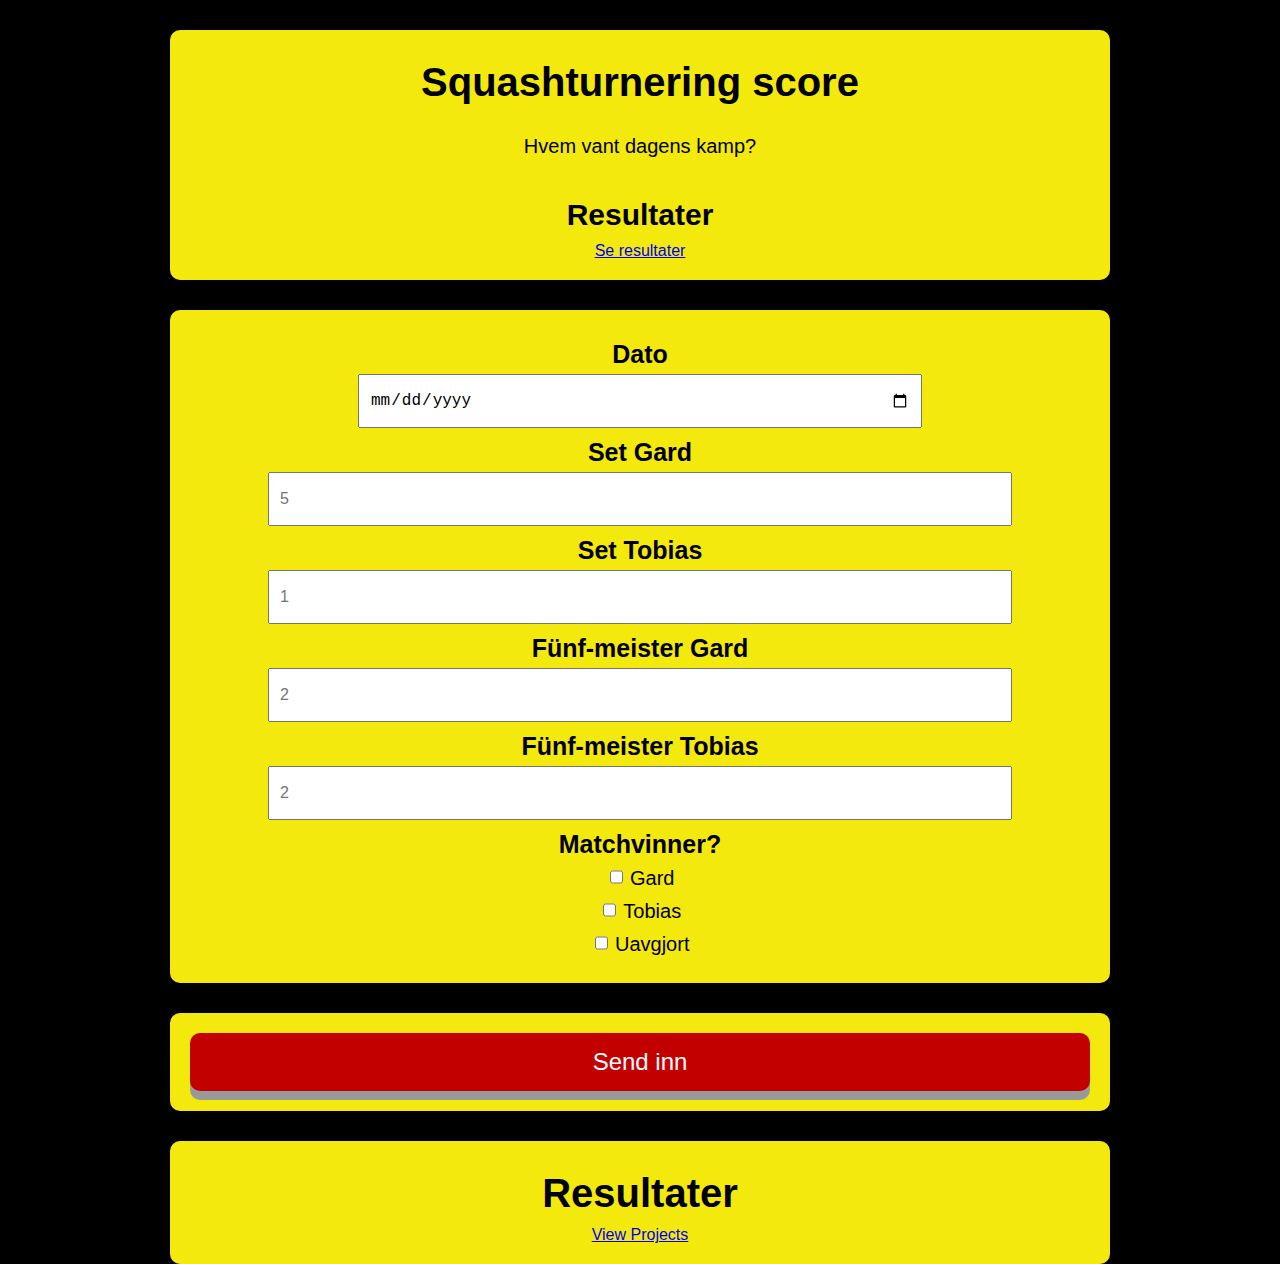
<file: index.html>
<!DOCTYPE html>
<html>
<head>
    <title>Squashturnering Gard og Tobias</title>
    <link rel="stylesheet" type="text/css" href="styles.css" />
    	<meta charset="UTF-8">
	<meta name="viewport" content="width=device-width, initial-scale=1.0">

</head>
<body>
	<div class = "container">
    <h1>Squashturnering score</h1>
    <p>Hvem vant dagens kamp?</p>
	 <h2>Resultater</h2>
    <a href="thank_you.html">Se resultater</a>
    <script src="script.js"></script>
        </div>
        <div class=container>
<form name="submit-to-google-sheet">
                 <h3>Dato</h3>
  <input name="Dato" type="date" id="start"  value="" min="2020-01-01" max="2040-12-31" />
	
 <h3>Set Gard</h3>
  <input name="Set Gard" type="text" placeholder="5">
    
     <h3>Set Tobias</h3>
  <input name="Set Tobias" type="text" placeholder="1">
    
         <h3>Fünf-meister Gard</h3>
  <input name="Fünf-meister Gard" type="text" placeholder="2">

             <h3>Fünf-meister Tobias</h3>
  <input name="Fünf-meister Tobias" type="text" placeholder="2">

	
<h3>Matchvinner?</h3>
<div>
    <input type="checkbox" id="Gard" name="Matchvinner[]" value="Gard">
    <label for="Gard">Gard</label>
</div>
<div>
    <input type="checkbox" id="Tobias" name="Matchvinner[]" value="Tobias">
    <label for="Tobias">Tobias</label>
</div>
<div>
    <input type="checkbox" id="Uavgjort" name="Matchvinner[]" value="Uavgjort">
    <label for="Uavgjort">Uavgjort</label>
</div>


	</div>
	
<div class="container">
            <button type="submit" id="submitButton" onclick="window.location.href='thank_you.html'">Send inn</button>
        </form>
    </div>

	<div class = "container">
     <h1>Resultater</h1>
    <a href="thank_you.html">View Projects</a>
    <script src="script.js"></script>
	</div>

<script>
  const scriptURL = 'https://script.google.com/macros/s/AKfycbyKXK0cnfVKjUsOvk-KLiJz8DPupOH54SRREVZPhLKRkiWhpK7ftw0zhI1Y6wwijaT4/exec';
  const form = document.forms['submit-to-google-sheet'];

  form.addEventListener('submit', e => {
    e.preventDefault();

// Get selected checkboxes and store them as an array
const selectedMatchvinner = Array.from(form.querySelectorAll('input[name="Matchvinner[]"]:checked'))
  .map(checkbox => checkbox.value);

// Create a new FormData object with updated Matchvinner value
const formData = new FormData(form);
formData.set('Matchvinner', selectedMatchvinner.join(', '));


    // Send the updated formData to the script URL
    fetch(scriptURL, { method: 'POST', body: formData })
      .then(response => console.log('Success!', response))
      .catch(error => console.error('Error!', error.message));
  });
</script>


</body>
</html>
</file>
<file: styles.css>
/* General styles */
body {
  font-family: Open-sans, sans-serif;
  background-color: #000;
  margin: 0;
  padding: 0;
}

.container {
  max-width: 900px;
  margin: 0 auto;
  padding: 20px;
  text-align: center;
  background-color: #F3E90D;
  box-shadow: 0px 0px 10px rgba(0, 0, 0, 0.2);
  margin-top: 30px;
  border-radius: 10px;
  display: flex;
  flex-direction: column;
}

.container input[type="text"] {
            width: 80%; /* Set the width to 100% to expand to the container's width */
            height: 30px;
            padding: 10px; /* Adjust padding for better appearance */
            font-size: 16px; /* Adjust font size */}

.container input[type="date"] {
            width: 60%; /* Set the width to 100% to expand to the container's width */
            height: 30px;
            padding: 10px; /* Adjust padding for better appearance */
            font-size: 16px; /* Adjust font size */}

.container input[type="checkbox"] {
  width: auto; /* Reset the width to its default value */
  height: 20px; /* Adjust the height to your preference */
  margin-bottom: 10px; /* Add some spacing between checkboxes */
  vertical-align: middle; /* Align checkboxes vertically with text */
}

.container input[type="checkbox"] + label {
  font-size: 20px; /* Set the font size for the label text */
}

.container input[type="email"] {
            width: 80%; /* Set the width to 100% to expand to the container's width */
            height: 30px;
            padding: 10px; /* Adjust padding for better appearance */
            font-size: 16px; /* Adjust font size */}

  .container input[type="submit"] {
            width: 80%; /* Set the width to 100% to expand to the container's width */
            height: 30px;
            padding: 10px; /* Adjust padding for better appearance */
            font-size: 16px; /* Adjust font size */}


header {
  display: flex;
  justify-content: center;
  align-items: center;
  height: 100px;
  margin-top: 30px;
}

header img {
  max-height: 100%;
  max-width: 100%;
}

footer {
  display: flex;
  justify-content: center;
  align-items: center;
  height: 100px;
  margin-top: 30px;
  margin-bottom: 30px;

}

footer img {
  max-height: 70%;
  max-width: 70%;
}


h1 {
  font-size: 40px;
  text-align: center;
  margin-top: 10px;
 margin-bottom: 10px;

}

h2 {
  font-size: 30px;
  text-align: center;
  margin-top: 10px;
    margin-bottom: 10px;
}
h3 {
  font-size: 25px;
  text-align: center;
  margin-top: 10px;
  margin-bottom: 5px;
}


p {
  font-size: 20px;
  margin-bottom: 30px;
}

/* Button styles */
select,
button {
  padding: 15px 50px;
  font-size: 24px;
  text-align: center;
  cursor: pointer;
  outline: none;
  color: #fff;
  background-color: #c30000;
  border: none;
  border-radius: 10px;
  box-shadow: 0 9px #999;
}

button:hover {background-color: #04AA6D	}

button:active {
  background-color: #04AA6D;
  box-shadow: 0 7px #666;
  transform: translateY(6px);
}
</file>
